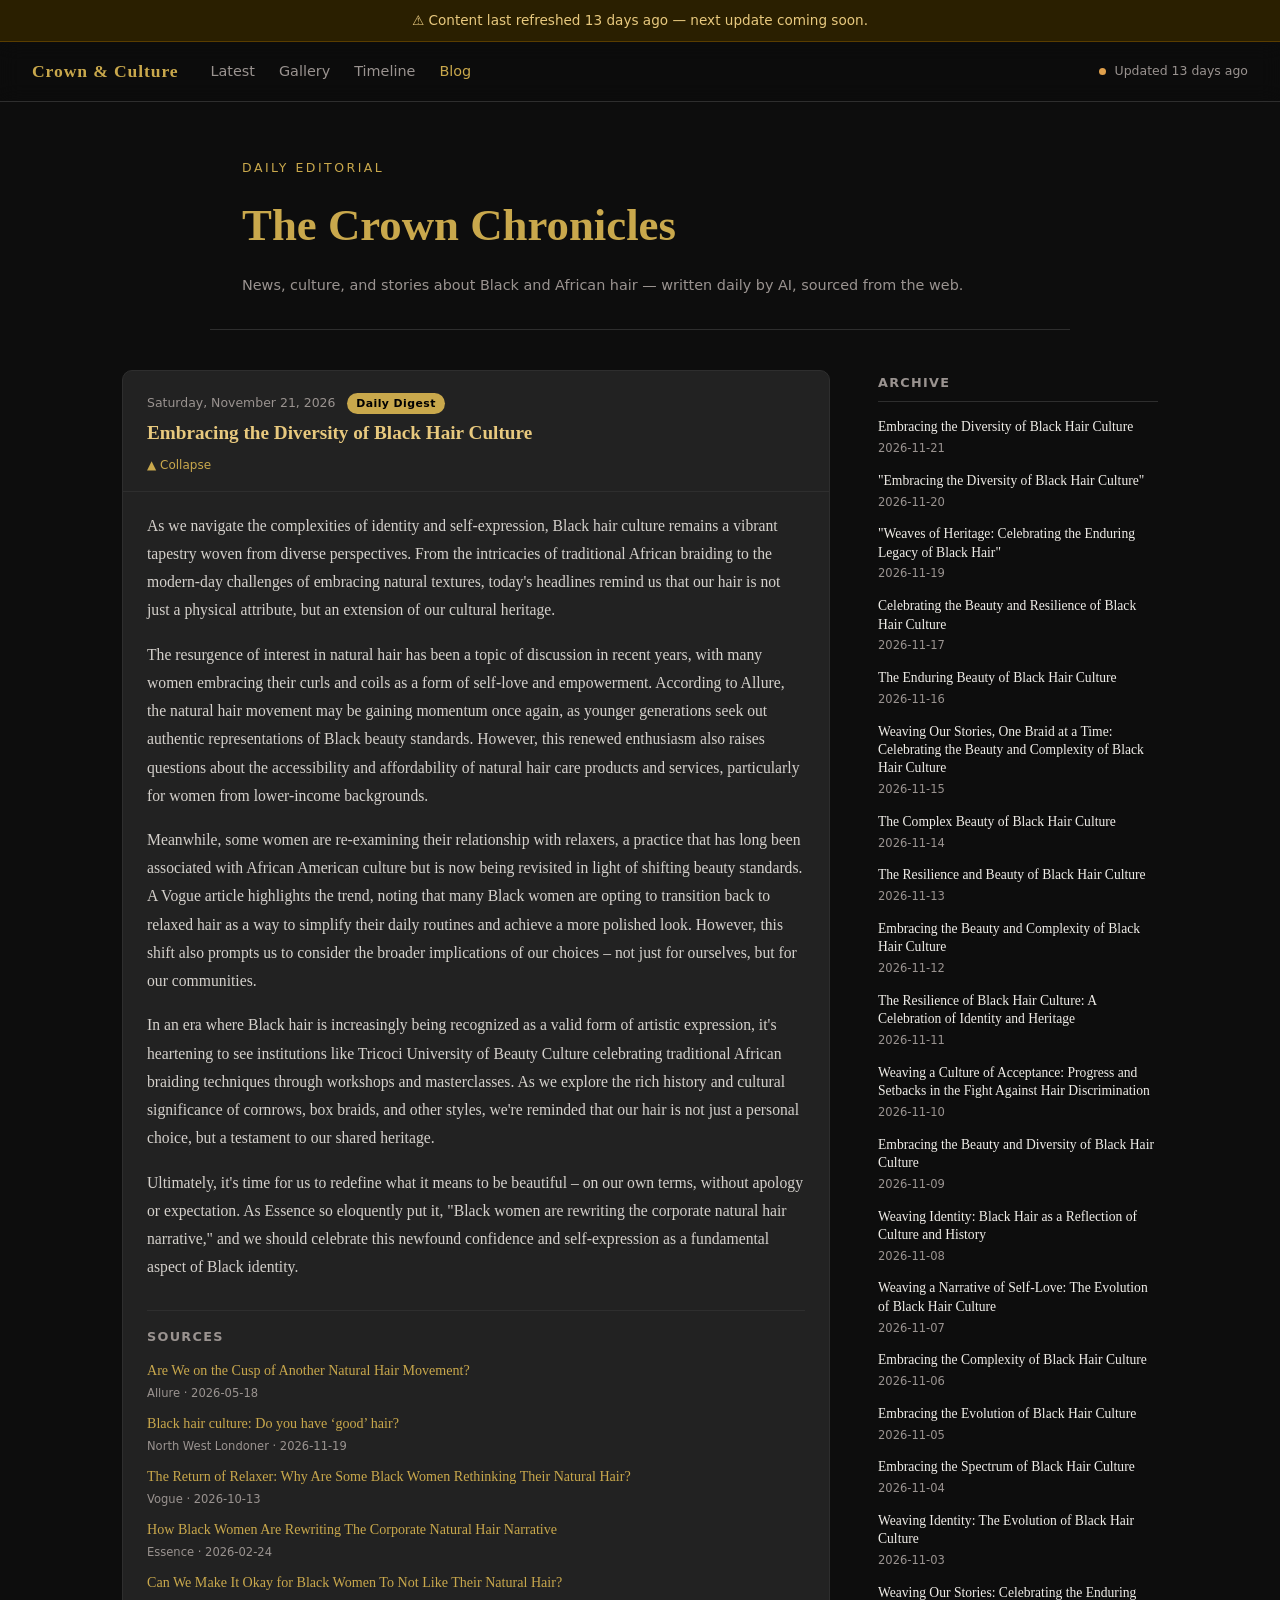
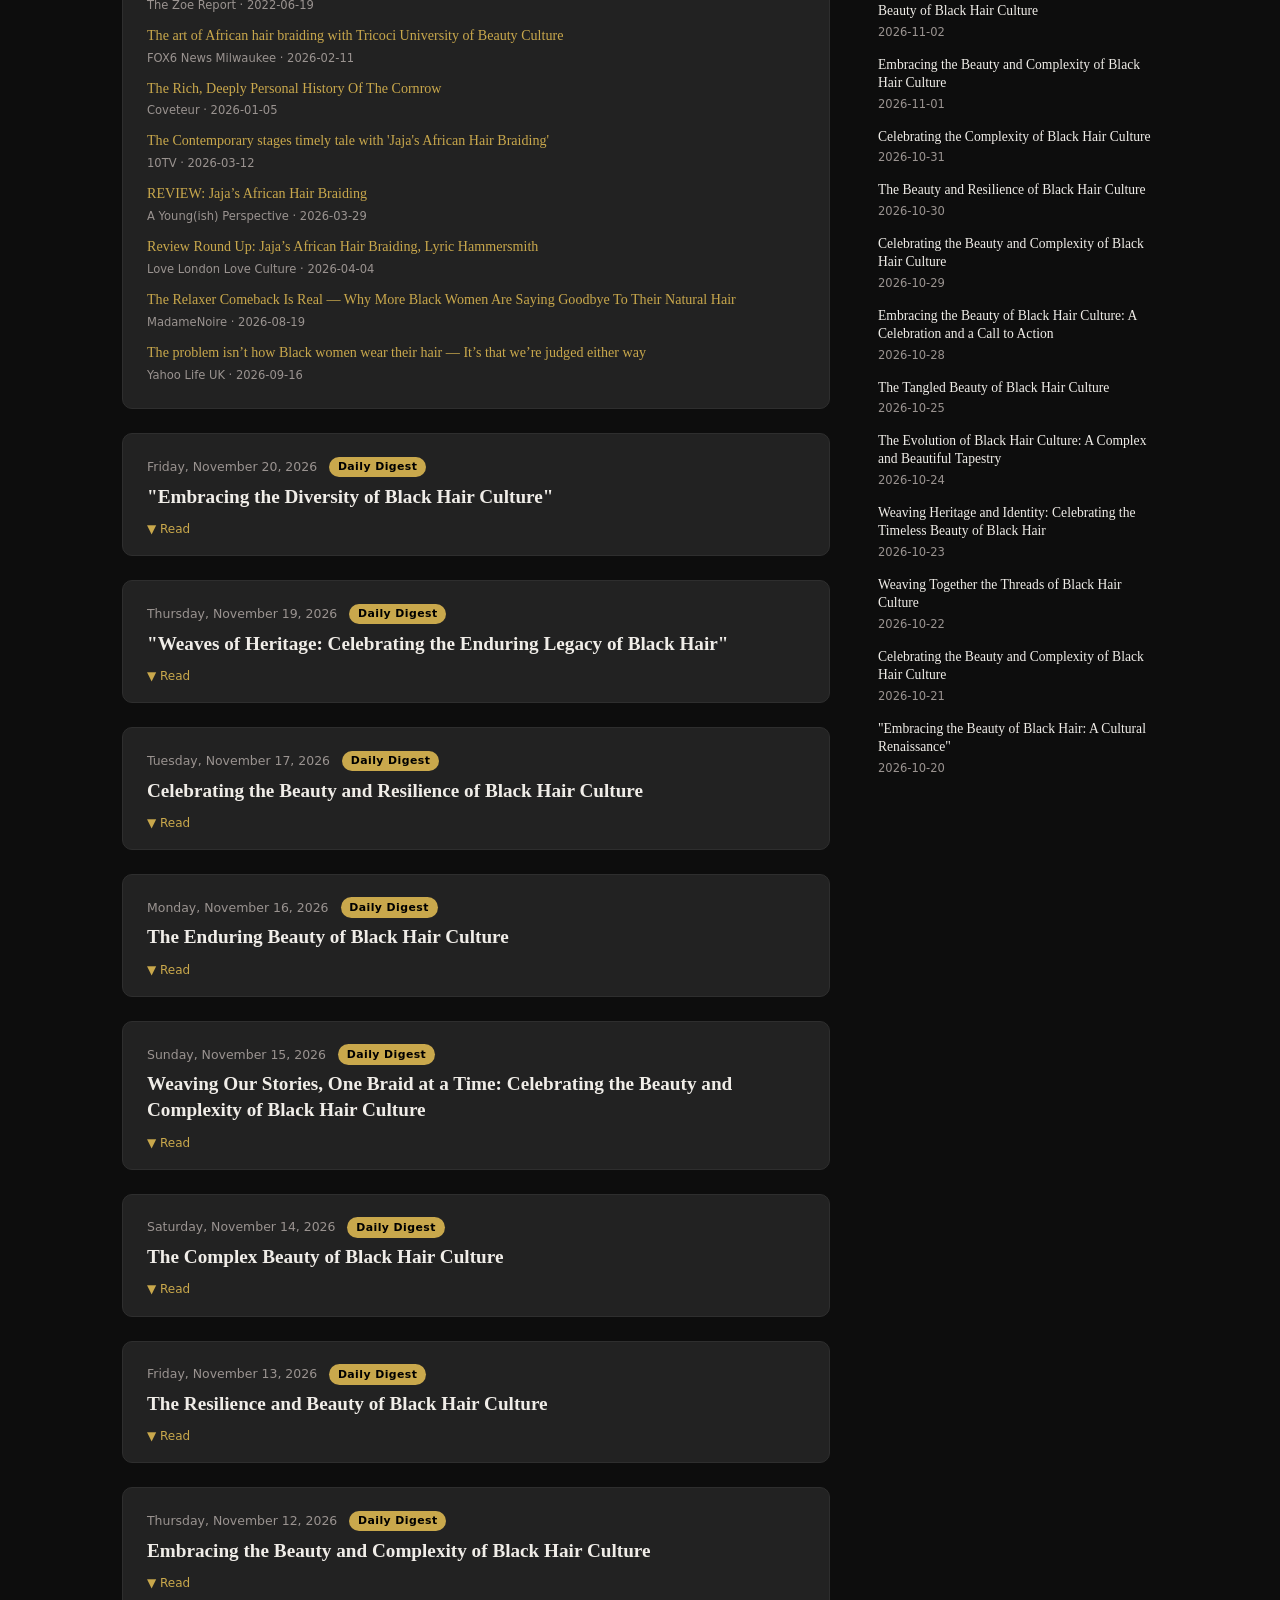
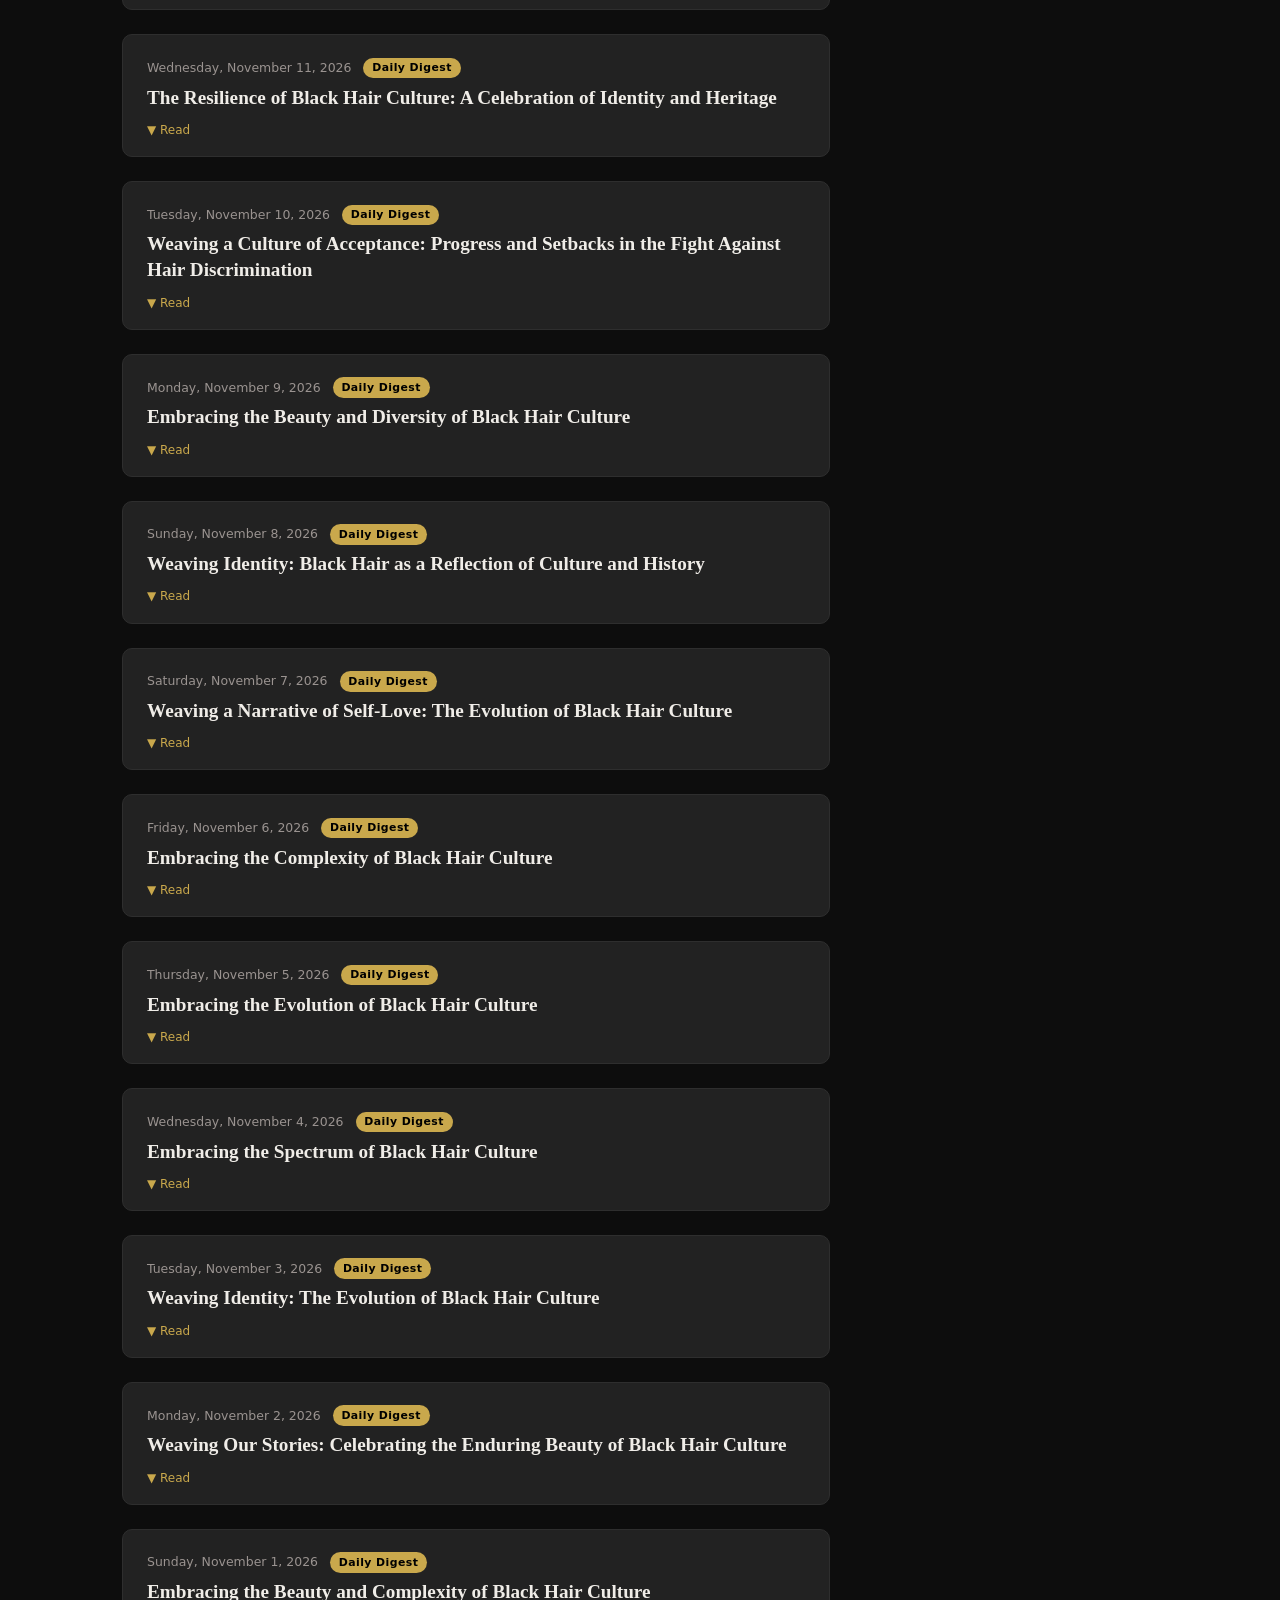
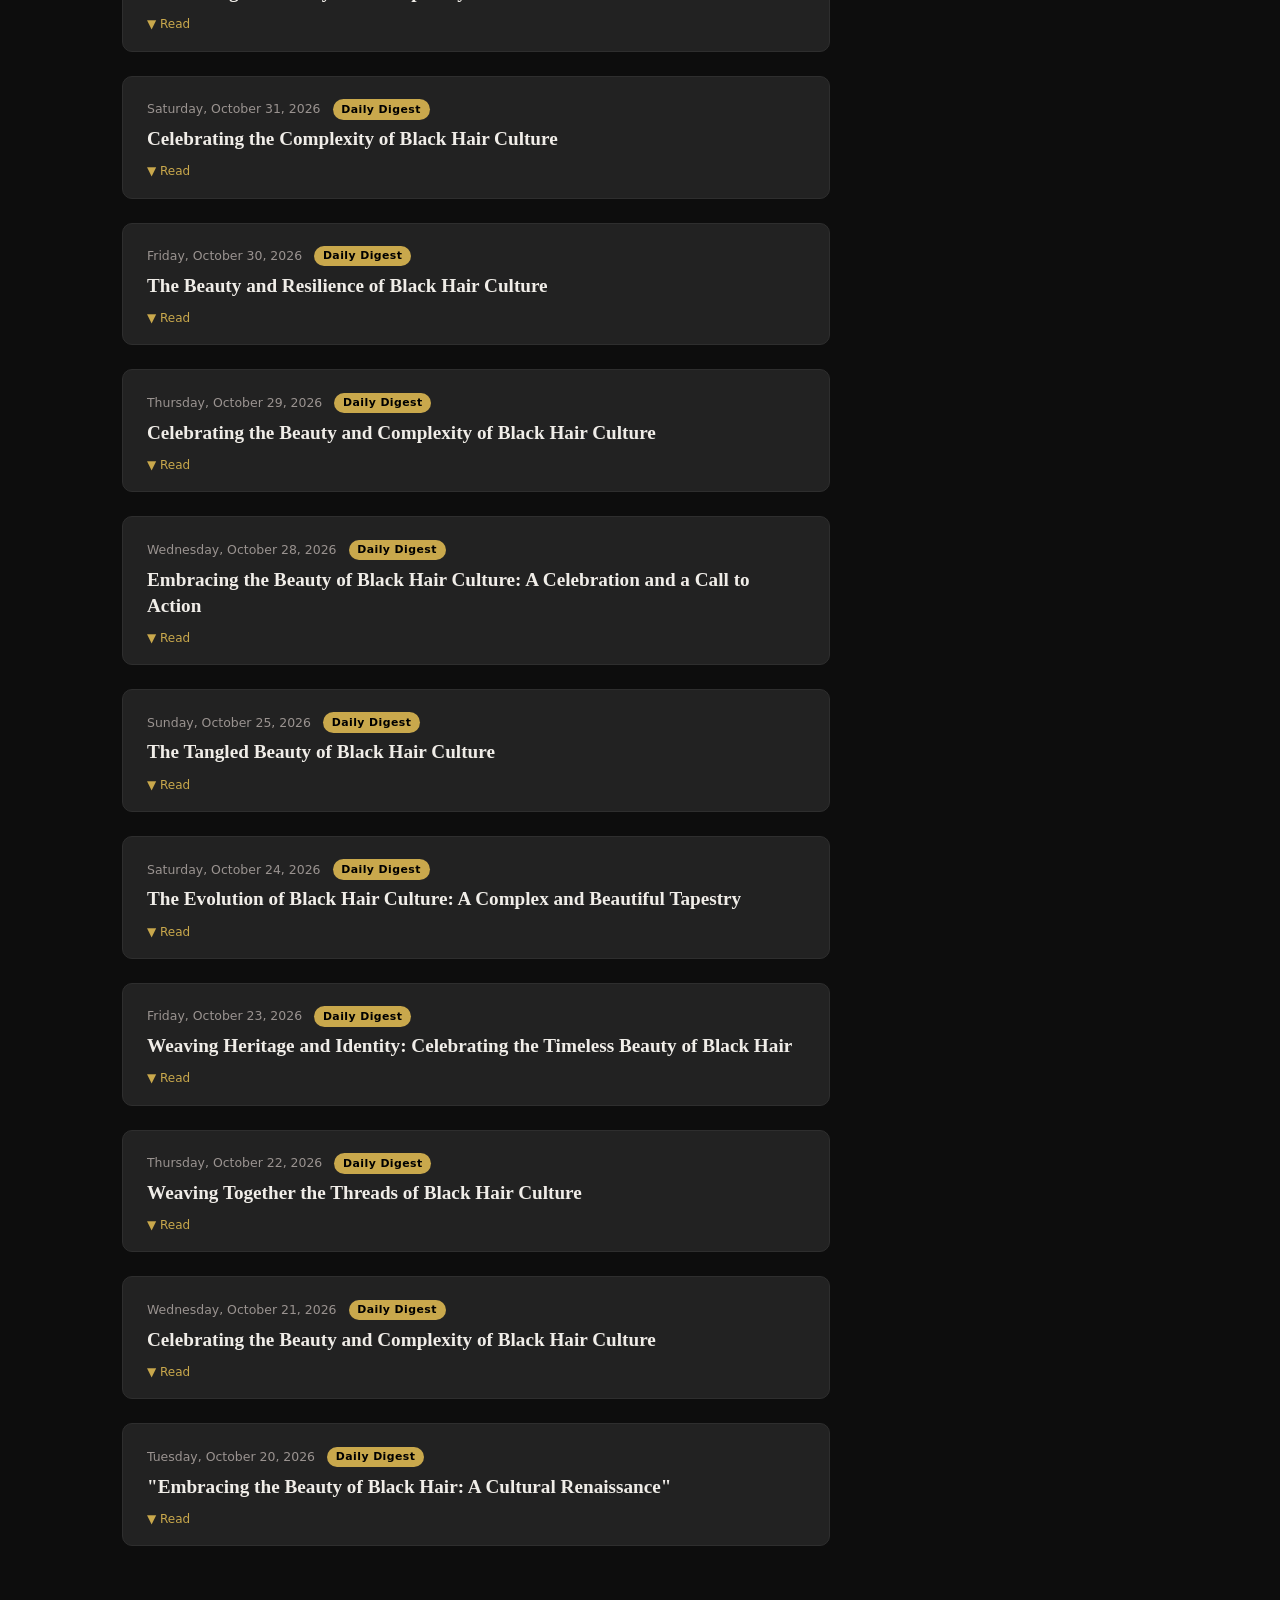
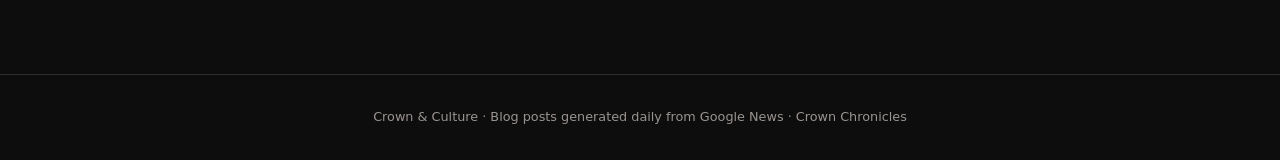
<file: blog.html>
<!DOCTYPE html>
<html lang="en">
<head>
  <meta charset="UTF-8" />
  <meta name="viewport" content="width=device-width, initial-scale=1.0" />
  <title>The Crown Chronicles — Crown &amp; Culture</title>
  <meta name="description" content="Daily editorial on Black and African hair culture — news, trends, and stories." />
  <link rel="stylesheet" href="css/style.css" />
</head>
<body>

<div id="stale-banner"></div>

<nav>
  <span class="nav-logo">Crown &amp; Culture</span>
  <ul class="nav-links">
    <li><a href="index.html">Latest</a></li>
    <li><a href="gallery.html">Gallery</a></li>
    <li><a href="timeline.html">Timeline</a></li>
    <li><a href="blog.html" class="active">Blog</a></li>
  </ul>
  <span class="nav-status">
    <span class="status-dot" id="status-dot"></span>
    <span id="status-text">Checking…</span>
  </span>
</nav>

<div class="blog-hero">
  <p class="hero-tag">Daily Editorial</p>
  <h1>The Crown Chronicles</h1>
  <p class="blog-hero-sub">News, culture, and stories about Black and African hair — written daily by AI, sourced from the web.</p>
</div>

<div class="blog-layout">
  <main class="blog-main" id="blog-main">
    <div class="spinner" id="spinner"></div>
  </main>

  <aside class="blog-sidebar" id="blog-sidebar">
    <h3 class="sidebar-title">Archive</h3>
    <ul class="archive-list" id="archive-list"></ul>
  </aside>
</div>

<footer>
  <p>Crown &amp; Culture · Blog posts generated daily from Google News · Crown Chronicles</p>
</footer>

<script src="js/app.js"></script>
<script>
async function initBlog() {
  const main = document.getElementById('blog-main');
  const spinner = document.getElementById('spinner');
  const archiveList = document.getElementById('archive-list');

  let data;
  try {
    data = await fetchJSON('data/blog.json');
  } catch (_) {
    spinner.style.display = 'none';
    main.innerHTML = `
      <div class="empty-state">
        <h2>First post coming tonight</h2>
        <p>The blog generates its first post at midnight UTC. Check back then.</p>
      </div>`;
    return;
  }

  spinner.style.display = 'none';
  const posts = data.posts || [];

  if (!posts.length) {
    main.innerHTML = `
      <div class="empty-state">
        <h2>First post coming tonight</h2>
        <p>The blog generates its first post at midnight UTC. Check back then.</p>
      </div>`;
    return;
  }

  // Render all posts; first one expanded, rest collapsed
  posts.forEach((post, idx) => {
    const article = buildPostEl(post, idx === 0);
    main.appendChild(article);

    // Archive sidebar entry
    const li = document.createElement('li');
    const date = post.published_at ? post.published_at.slice(0, 10) : '';
    li.innerHTML = `<a href="#post-${post.id}">${escHtml(post.title)}</a><span class="archive-date">${date}</span>`;
    archiveList.appendChild(li);
  });
}

function buildPostEl(post, expanded) {
  const date = post.published_at ? new Date(post.published_at) : null;
  const dateStr = date
    ? date.toLocaleDateString('en-US', { weekday:'long', year:'numeric', month:'long', day:'numeric' })
    : '';

  const article = document.createElement('article');
  article.className = 'blog-post' + (expanded ? ' expanded' : '');
  article.id = `post-${post.id}`;

  // Format body: split on double newlines → paragraphs
  const paragraphs = (post.body || '')
    .split(/\n{2,}/)
    .filter(p => p.trim())
    .map(p => `<p>${escHtml(p.trim())}</p>`)
    .join('');

  // Sources
  const sources = (post.sources || []).map(s =>
    `<li><a href="${escHtml(s.url)}" target="_blank" rel="noopener">${escHtml(s.title)}</a>
     <span class="source-meta">${escHtml(s.source)} · ${s.published || ''}</span></li>`
  ).join('');

  article.innerHTML = `
    <header class="post-header" role="button" tabindex="0" aria-expanded="${expanded}">
      <div class="post-meta">
        <span class="post-date">${dateStr}</span>
        <span class="post-badge">Daily Digest</span>
      </div>
      <h2 class="post-title">${escHtml(post.title)}</h2>
      <span class="post-toggle">${expanded ? '▲ Collapse' : '▼ Read'}</span>
    </header>
    <div class="post-body">
      <div class="post-content">${paragraphs}</div>
      ${sources ? `
      <div class="post-sources">
        <h4>Sources</h4>
        <ul>${sources}</ul>
      </div>` : ''}
    </div>`;

  // Toggle expand/collapse
  const header = article.querySelector('.post-header');
  const toggle = article.querySelector('.post-toggle');
  header.addEventListener('click', () => {
    const isExp = article.classList.toggle('expanded');
    toggle.textContent = isExp ? '▲ Collapse' : '▼ Read';
    header.setAttribute('aria-expanded', isExp);
  });
  header.addEventListener('keydown', e => {
    if (e.key === 'Enter' || e.key === ' ') { e.preventDefault(); header.click(); }
  });

  return article;
}

document.addEventListener('DOMContentLoaded', initBlog);
</script>
</body>
</html>
</file>
<file: css/style.css>
/* ── Reset & base ─────────────────────────────────────────────────── */
*, *::before, *::after { box-sizing: border-box; margin: 0; padding: 0; }

:root {
  --bg:        #0d0d0d;
  --surface:   #1a1a1a;
  --card:      #222222;
  --border:    #2e2e2e;
  --gold:      #c9a84c;
  --gold-lt:   #e8c97e;
  --text:      #f0ede8;
  --text-muted:#9a9390;
  --radius:    10px;
  --gap:       1.25rem;
  --nav-h:     60px;
  --font:      'Georgia', 'Times New Roman', serif;
  --font-ui:   system-ui, -apple-system, sans-serif;
}

html { scroll-behavior: smooth; }

body {
  background: var(--bg);
  color: var(--text);
  font-family: var(--font);
  min-height: 100vh;
  line-height: 1.6;
}

a { color: var(--gold); text-decoration: none; }
a:hover { color: var(--gold-lt); }

img { display: block; width: 100%; height: auto; object-fit: cover; }

/* ── Navigation ───────────────────────────────────────────────────── */
nav {
  position: sticky; top: 0; z-index: 100;
  height: var(--nav-h);
  background: rgba(13,13,13,.92);
  backdrop-filter: blur(10px);
  border-bottom: 1px solid var(--border);
  display: flex; align-items: center;
  padding: 0 2rem;
  gap: 2rem;
}

.nav-logo {
  font-size: 1.1rem;
  font-weight: 700;
  color: var(--gold);
  letter-spacing: .05em;
  white-space: nowrap;
}

.nav-links {
  display: flex; gap: 1.5rem;
  list-style: none;
  font-family: var(--font-ui);
  font-size: .9rem;
}

.nav-links a { color: var(--text-muted); }
.nav-links a:hover, .nav-links a.active { color: var(--gold); }

.nav-status {
  margin-left: auto;
  font-family: var(--font-ui);
  font-size: .78rem;
  color: var(--text-muted);
}

.status-dot {
  display: inline-block; width: 7px; height: 7px;
  border-radius: 50%; background: #4caf7d;
  margin-right: 5px; vertical-align: middle;
}
.status-dot.stale { background: #e0a04c; }
.status-dot.error { background: #e05c4c; }

/* ── Staleness banner ─────────────────────────────────────────────── */
#stale-banner {
  display: none;
  background: #2a1f00;
  border-bottom: 1px solid #5a3d00;
  padding: .6rem 2rem;
  font-family: var(--font-ui);
  font-size: .85rem;
  color: #e8c97e;
  text-align: center;
}

/* ── Hero (index page) ────────────────────────────────────────────── */
.hero {
  position: relative;
  height: 85vh; min-height: 500px;
  overflow: hidden;
}

.hero-img {
  width: 100%; height: 100%;
  object-fit: cover;
  filter: brightness(.55);
}

.hero-overlay {
  position: absolute; inset: 0;
  background: linear-gradient(to top, rgba(13,13,13,.9) 0%, transparent 60%);
  display: flex; flex-direction: column;
  justify-content: flex-end;
  padding: 3rem 2.5rem;
}

.hero-tag {
  font-family: var(--font-ui);
  font-size: .78rem;
  letter-spacing: .2em;
  color: var(--gold);
  text-transform: uppercase;
  margin-bottom: .75rem;
}

.hero-title {
  font-size: clamp(1.8rem, 4vw, 3.2rem);
  font-weight: 700;
  line-height: 1.2;
  max-width: 700px;
  margin-bottom: 1rem;
}

.hero-summary {
  font-size: 1.05rem;
  color: #ccc;
  max-width: 560px;
  margin-bottom: 1.5rem;
}

.hero-credit {
  font-family: var(--font-ui);
  font-size: .75rem;
  color: var(--text-muted);
}

/* ── Section headers ──────────────────────────────────────────────── */
.section { padding: 3rem 2rem; max-width: 1400px; margin: 0 auto; }

.section-header {
  display: flex; align-items: baseline;
  justify-content: space-between;
  margin-bottom: 1.75rem;
  border-bottom: 1px solid var(--border);
  padding-bottom: .75rem;
}

.section-title {
  font-size: 1.4rem;
  color: var(--gold);
  letter-spacing: .03em;
}

.section-link {
  font-family: var(--font-ui);
  font-size: .82rem;
  color: var(--text-muted);
}

/* ── Masonry grid ─────────────────────────────────────────────────── */
.masonry {
  columns: 4 260px;
  column-gap: var(--gap);
}

.card {
  break-inside: avoid;
  margin-bottom: var(--gap);
  background: var(--card);
  border-radius: var(--radius);
  overflow: hidden;
  border: 1px solid var(--border);
  transition: transform .2s, box-shadow .2s;
}

.card:hover {
  transform: translateY(-3px);
  box-shadow: 0 8px 32px rgba(0,0,0,.5);
}

.card-img-wrap { position: relative; background: #111; }

.card img {
  width: 100%; display: block;
  transition: opacity .3s;
}
.card img.loading { opacity: 0; }

.card-body { padding: .85rem 1rem; }

.card-tags {
  display: flex; flex-wrap: wrap; gap: .35rem;
  margin-bottom: .5rem;
}

.tag {
  font-family: var(--font-ui);
  font-size: .7rem;
  background: var(--surface);
  border: 1px solid var(--border);
  border-radius: 99px;
  padding: .15rem .6rem;
  color: var(--text-muted);
}

.tag.era { border-color: var(--gold); color: var(--gold); }

.card-alt {
  font-size: .88rem;
  color: var(--text);
  margin-bottom: .5rem;
  line-height: 1.4;
}

.card-credit {
  font-family: var(--font-ui);
  font-size: .72rem;
  color: var(--text-muted);
}
.card-credit a { color: var(--text-muted); }
.card-credit a:hover { color: var(--gold); }

/* ── Filter bar ───────────────────────────────────────────────────── */
.filter-bar {
  display: flex; flex-wrap: wrap; gap: .6rem;
  padding: 1.25rem 2rem;
  border-bottom: 1px solid var(--border);
  background: var(--surface);
  position: sticky; top: var(--nav-h); z-index: 90;
}

.filter-btn {
  font-family: var(--font-ui);
  font-size: .8rem;
  border: 1px solid var(--border);
  background: transparent;
  color: var(--text-muted);
  padding: .35rem .85rem;
  border-radius: 99px;
  cursor: pointer;
  transition: all .15s;
}
.filter-btn:hover { border-color: var(--gold); color: var(--gold); }
.filter-btn.active { background: var(--gold); border-color: var(--gold); color: #000; font-weight: 600; }

/* ── Loading spinner ──────────────────────────────────────────────── */
.spinner {
  display: flex; justify-content: center; padding: 3rem;
}
.spinner::after {
  content: '';
  width: 36px; height: 36px;
  border: 3px solid var(--border);
  border-top-color: var(--gold);
  border-radius: 50%;
  animation: spin .8s linear infinite;
}
@keyframes spin { to { transform: rotate(360deg); } }

/* ── Timeline ─────────────────────────────────────────────────────── */
.timeline-layout {
  display: grid;
  grid-template-columns: 200px 1fr;
  gap: 0;
  max-width: 1200px;
  margin: 0 auto;
  padding: 2rem;
}

.timeline-nav {
  position: sticky;
  top: calc(var(--nav-h) + 1rem);
  align-self: start;
  display: flex;
  flex-direction: column;
  gap: .4rem;
  padding-right: 2rem;
  border-right: 1px solid var(--border);
}

.timeline-nav a {
  font-family: var(--font-ui);
  font-size: .88rem;
  color: var(--text-muted);
  padding: .3rem .6rem;
  border-radius: 6px;
  transition: all .15s;
}
.timeline-nav a:hover, .timeline-nav a.active {
  background: var(--surface);
  color: var(--gold);
}

.timeline-decades { padding-left: 2.5rem; }

.decade-block {
  padding: 2.5rem 0;
  border-bottom: 1px solid var(--border);
}
.decade-block:last-child { border-bottom: none; }

.decade-label {
  font-size: 2.5rem;
  font-weight: 700;
  color: var(--gold);
  margin-bottom: 1rem;
  opacity: .9;
}

.decade-narrative {
  font-size: 1rem;
  color: #ccc;
  line-height: 1.8;
  max-width: 680px;
  margin-bottom: 1.75rem;
}

.decade-narrative em {
  color: var(--text-muted);
  font-style: italic;
  font-size: .9rem;
}

.decade-grid {
  display: grid;
  grid-template-columns: repeat(auto-fill, minmax(200px, 1fr));
  gap: 1rem;
}

.decade-grid .card { margin-bottom: 0; }

/* ── Empty state ──────────────────────────────────────────────────── */
.empty-state {
  text-align: center;
  padding: 5rem 2rem;
  color: var(--text-muted);
  font-family: var(--font-ui);
}
.empty-state h2 { font-size: 1.2rem; margin-bottom: .5rem; }

/* ── Page footer ──────────────────────────────────────────────────── */
footer {
  border-top: 1px solid var(--border);
  padding: 2rem;
  text-align: center;
  font-family: var(--font-ui);
  font-size: .8rem;
  color: var(--text-muted);
  margin-top: 4rem;
}

/* ── Blog ─────────────────────────────────────────────────────────── */
/* ── Blog teaser card (index page) ───────────────────────────────── */
.blog-teaser-card { max-width: 680px; }
.blog-teaser-inner {
  background: var(--card);
  border: 1px solid var(--border);
  border-left: 3px solid var(--gold);
  border-radius: var(--radius);
  padding: 1.5rem;
}

/* ── Blog ─────────────────────────────────────────────────────────── */
.blog-hero {
  padding: 3.5rem 2rem 2rem;
  max-width: 860px;
  margin: 0 auto;
  border-bottom: 1px solid var(--border);
}
.blog-hero h1 {
  font-size: clamp(1.8rem, 3.5vw, 2.8rem);
  color: var(--gold);
  margin: .5rem 0 .75rem;
}
.blog-hero-sub {
  font-family: var(--font-ui);
  font-size: .9rem;
  color: var(--text-muted);
}

.blog-layout {
  display: grid;
  grid-template-columns: 1fr 280px;
  gap: 3rem;
  max-width: 1100px;
  margin: 0 auto;
  padding: 2.5rem 2rem;
}

.blog-main { min-width: 0; }

/* Blog post card */
.blog-post {
  border: 1px solid var(--border);
  border-radius: var(--radius);
  margin-bottom: 1.5rem;
  background: var(--card);
  overflow: hidden;
}

.post-header {
  padding: 1.4rem 1.5rem 1rem;
  cursor: pointer;
  user-select: none;
  display: flex;
  flex-direction: column;
  gap: .4rem;
}
.post-header:hover { background: rgba(255,255,255,.02); }

.post-meta {
  display: flex; align-items: center; gap: .75rem;
  font-family: var(--font-ui);
}
.post-date { font-size: .78rem; color: var(--text-muted); }
.post-badge {
  font-size: .68rem;
  background: var(--gold);
  color: #000;
  padding: .1rem .55rem;
  border-radius: 99px;
  font-weight: 600;
  letter-spacing: .04em;
}

.post-title {
  font-size: 1.2rem;
  line-height: 1.35;
  color: var(--text);
}
.blog-post.expanded .post-title { color: var(--gold-lt); }

.post-toggle {
  font-family: var(--font-ui);
  font-size: .75rem;
  color: var(--gold);
  margin-top: .25rem;
}

/* Collapsed: body hidden */
.post-body {
  display: none;
  padding: 0 1.5rem 1.5rem;
  border-top: 1px solid var(--border);
}
.blog-post.expanded .post-body { display: block; }

.post-content p {
  margin: 1rem 0;
  font-size: .98rem;
  line-height: 1.8;
  color: #d4d0cb;
}
.post-content p:first-child { margin-top: 1.2rem; }

/* Sources */
.post-sources {
  margin-top: 1.75rem;
  padding-top: 1rem;
  border-top: 1px solid var(--border);
}
.post-sources h4 {
  font-family: var(--font-ui);
  font-size: .8rem;
  letter-spacing: .1em;
  text-transform: uppercase;
  color: var(--text-muted);
  margin-bottom: .75rem;
}
.post-sources ul { list-style: none; display: flex; flex-direction: column; gap: .6rem; }
.post-sources li { display: flex; flex-direction: column; gap: .15rem; }
.post-sources a { font-size: .88rem; color: var(--gold); }
.post-sources a:hover { color: var(--gold-lt); }
.source-meta { font-family: var(--font-ui); font-size: .72rem; color: var(--text-muted); }

/* Sidebar */
.blog-sidebar { padding-top: .2rem; }
.sidebar-title {
  font-size: .8rem;
  letter-spacing: .1em;
  text-transform: uppercase;
  color: var(--text-muted);
  font-family: var(--font-ui);
  margin-bottom: 1rem;
  border-bottom: 1px solid var(--border);
  padding-bottom: .5rem;
}
.archive-list { list-style: none; display: flex; flex-direction: column; gap: .9rem; }
.archive-list li { display: flex; flex-direction: column; gap: .15rem; }
.archive-list a { font-size: .85rem; color: var(--text); line-height: 1.35; }
.archive-list a:hover { color: var(--gold); }
.archive-date { font-family: var(--font-ui); font-size: .72rem; color: var(--text-muted); }

/* ── Responsive ───────────────────────────────────────────────────── */
@media (max-width: 900px) {
  .masonry { columns: 2 180px; }
  .timeline-layout { grid-template-columns: 1fr; }
  .timeline-nav { position: static; flex-direction: row; flex-wrap: wrap; border-right: none; border-bottom: 1px solid var(--border); padding: 0 0 1rem; }
  .timeline-decades { padding-left: 0; }
  .blog-layout { grid-template-columns: 1fr; }
  .blog-sidebar { border-top: 1px solid var(--border); padding-top: 1.5rem; }
}

@media (max-width: 560px) {
  nav { padding: 0 1rem; gap: 1rem; }
  .hero-overlay { padding: 1.5rem; }
  .masonry { columns: 1; }
  .filter-bar { padding: .75rem 1rem; }
}
</file>
